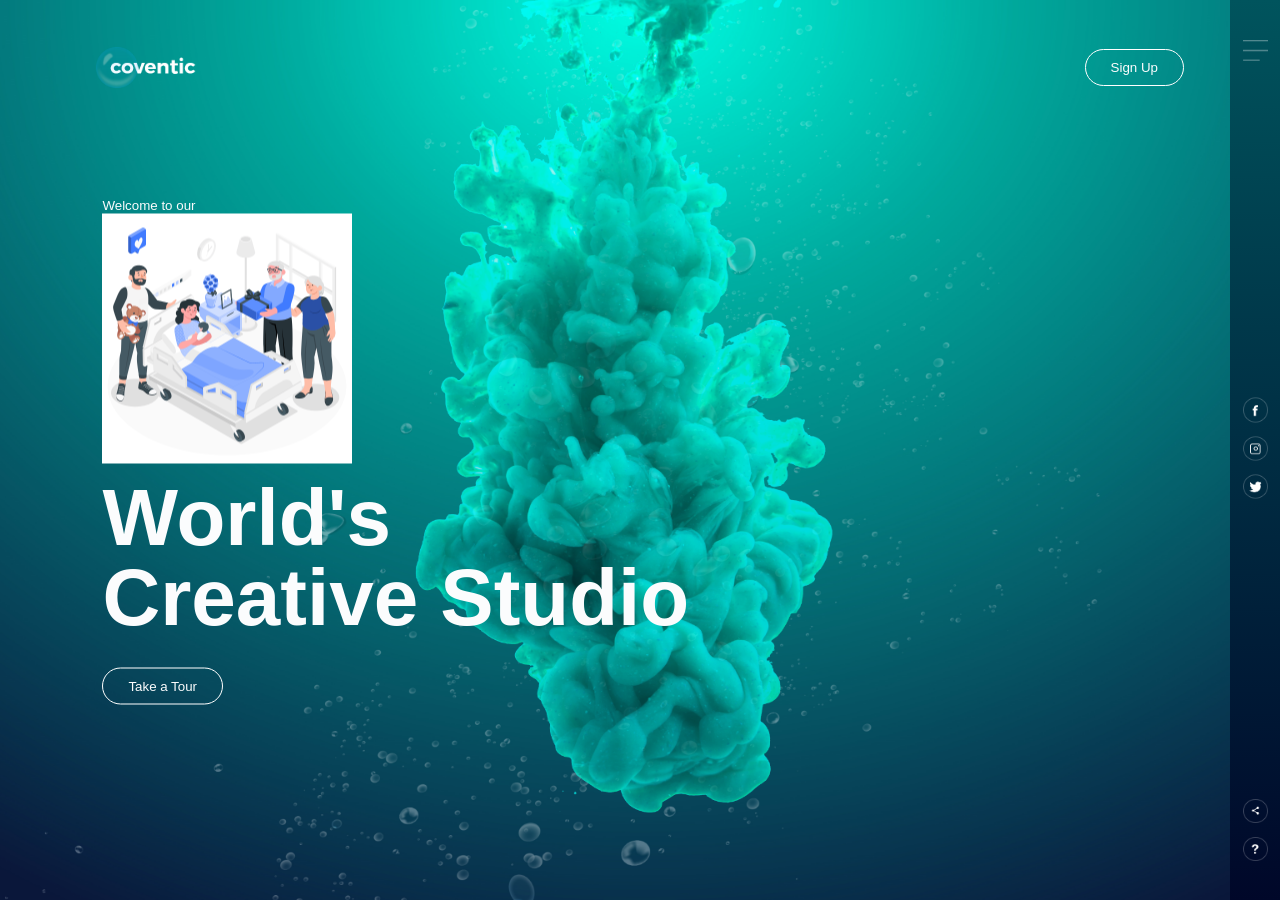
<file: 8_Webiste_/Animation_Bg/index.html>
<!DOCTYPE html>
<html lang="en">
<head>
    <meta charset="UTF-8">
    <meta http-equiv="X-UA-Compatible" content="IE=edge">
    <meta name="viewport" content="width=device-width, initial-scale=1.0">
    <title></title>
    <link rel="stylesheet" href="style.css">
</head>
<body>
    <div class="hero">
        <div class="navbar">
            <img src="img/logo.png" class="logo">
            <button type="button">Sign Up</button>
        </div>
        <div class="content">
            <small>Welcome to our</small><br>
            <img src="img/Hospital family visit.gif" alt="Doctors Image" width="250px" height="250px">
            <h1>World's<br> Creative Studio</h1>
            <button type="button">Take a Tour</button>
        </div>
        <div class="side-bar">
            <img src="img/menu.png" class="menu">

            <div class="social-links">
                <img src="img/fb.png">
                <img src="img/ig.png">
                <img src="img/tw.png">
            </div>

            <div class="useful-links">
                <img src="img/share.png">
                <img src="img/info.png">
            </div>

        </div>

        <div class="bubbles">
            <img src="img/bubble.png">
            <img src="img/bubble.png">
            <img src="img/bubble.png">
            <img src="img/bubble.png">
            <img src="img/bubble.png">
            <img src="img/bubble.png">
            <img src="img/bubble.png">
        </div>

    </div>
</body>
</html>
</file>
<file: 8_Webiste_/Animation_Bg/style.css>
*{
    margin: 0;
    padding: 0;
    font-family: sans-serif;
}
.hero{
    height: 100vh;
    width: 100%;
    background-image: url(img/background.png);
    background-size: cover;
    background-position: center;
    position: relative;
    overflow: hidden;
}
.logo{
    width: 100px;
    cursor: pointer;
}
.navbar{
    width: 85%;
    height: 15%;
    margin: auto;
    display: flex;
    align-items: center;
    justify-content: space-between;
}
button{
    color: #fbfcfd;
    padding: 10px 25px;
    background: transparent;
    border: 1px solid #fff;
    border-radius: 20px;
    outline: none;
    cursor: pointer;
}
.content{
    color: #fbfcfd;
    position: absolute;
    top: 50%;
    left: 8%;
    transform: translateY(-50%);
    z-index: 2;
}
h1{
    font-size: 80px;
    margin: 10px 0 30px;
    line-height: 80px;
}
.side-bar{
    width: 50px;
    height: 100vh;
    background: linear-gradient(#00545d, #000729);
    position: absolute;
    right: 0;
    top: 0;
}
.menu{
    display: block;
    width: 25px;
    margin: 40px auto 0;
    cursor: pointer;
}
.social-links img, .useful-links img{
    width: 25px;
    margin: 5px auto;
    cursor: pointer;
}
.social-links{
    width: 50px;
    text-align: center;
    position: absolute;
    top: 50%;
    transform: translateY(-50%);
}
.useful-links{
    width: 50px;
    text-align: center;
    position: absolute;
    bottom: 30px;
}
.bubbles img{
    width: 50px;
    animation: bubble 7s infinite;
}
.bubbles{
    width: 100%;
    display: flex;
    align-items: center;
    justify-content: space-between;
    position: absolute;
    bottom: -70px;
}
@keyframes bubble{
    0%{
        transform: translateY(0);
        opacity: 0;
    }
    50%{
        opacity: 1;
    }
    70%{
        opacity: 1;
    }
    100%{
        transform: translateY(-80vh);
        opacity: 0;
    }
}
.bubbles img:nth-child(1){
    animation-delay: 2s;
    width: 25px;
}
.bubbles img:nth-child(2){
    animation-delay: 1s;
}
.bubbles img:nth-child(3){
    animation-delay: 3s;
    width: 25px;
}
.bubbles img:nth-child(4){
    animation-delay: 4.5s;
}
.bubbles img:nth-child(5){
    animation-delay: 3s;
}
.bubbles img:nth-child(6){
    animation-delay: 6s;
    width: 20px;
}
.bubbles img:nth-child(7){
    animation-delay: 7s;
    width: 35px;
}
</file>
